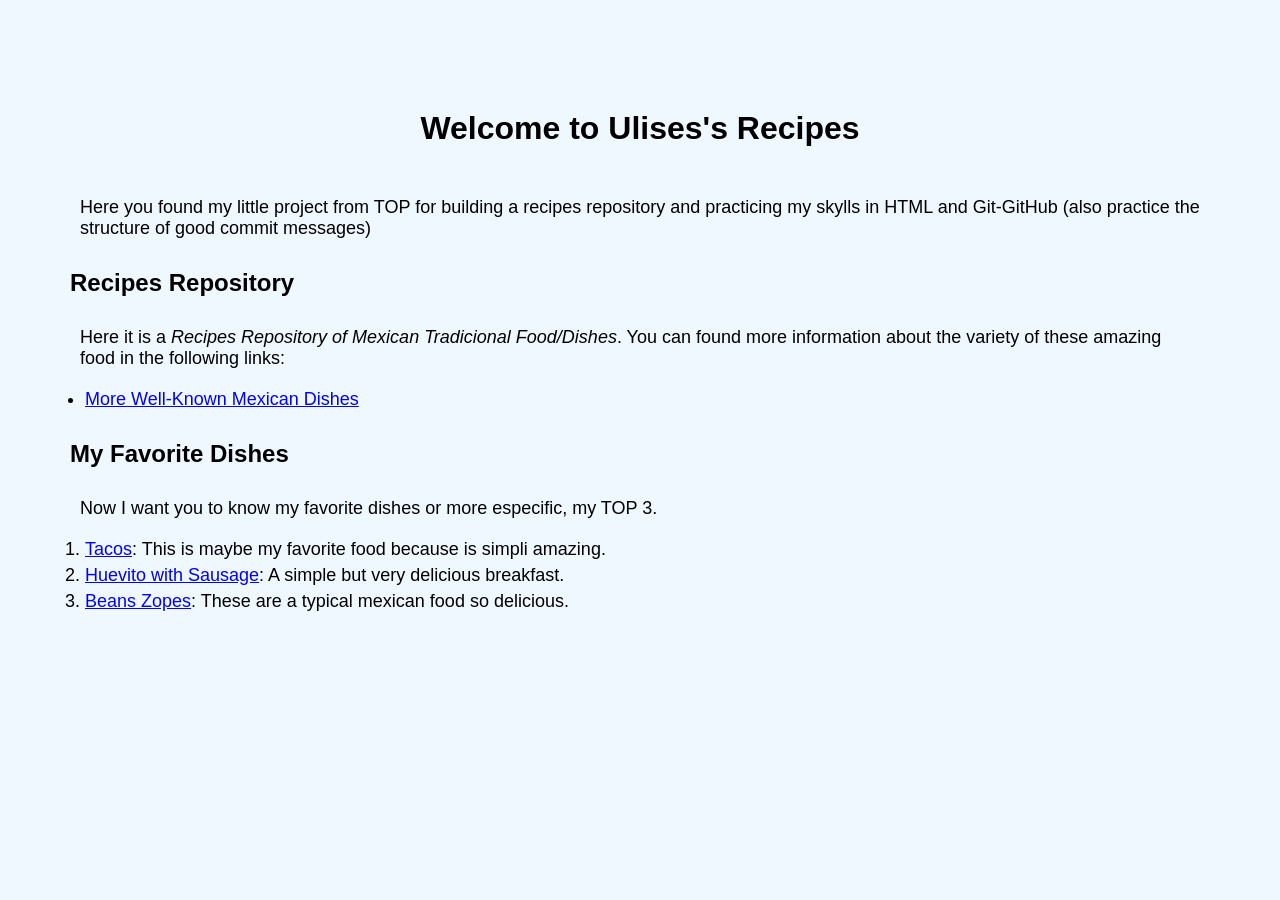
<file: index.html>
<!DOCTYPE html>
<html lang="en">
<head>
    <meta charset="UTF-8">
    <meta name="viewport" content="width=device-width, initial-scale=1.0">
    <title>Ulises Recipes</title>
    <link rel="stylesheet" href="./styles.css">
</head>
<body>
    <h1 class="title">Welcome to Ulises's Recipes</h1>
    <p class="descriptions">Here you found my little project from TOP for building a recipes repository and practicing my skylls in HTML and Git-GitHub (also practice the structure of good commit messages)</p>

    <h2 class="subtitle">Recipes Repository</h2>
    <p class="descriptions">Here it is a <em>Recipes Repository of Mexican Tradicional Food/Dishes</em>. You can found more information about the variety of these amazing food in the following links:</p>
    <ul class="list">
        <li><a href="https://www.gob.mx/agricultura%7Cdgsiap/articulos/los-platillos-mexicanos-mas-conocidos-en-el-extranjero" target="_blank">More Well-Known Mexican Dishes</a></li>
    </ul>

    <h2 class="subtitle">My Favorite Dishes</h2>
    <p class="descriptions">Now I want you to know my favorite dishes or more especific, my TOP 3.</p>
    <ol class="list">
        <li><a href="recipes/tacos.html">Tacos</a>: This is maybe my favorite food because is simpli amazing.</li>
        <li><a href="./recipes/huevito.html">Huevito with Sausage</a>: A simple but very delicious breakfast.</li>
        <li><a href="./recipes/zopes.html">Beans Zopes</a>: These are a typical mexican food so delicious.</li>
    </ol>
</body>
</html>
</file>
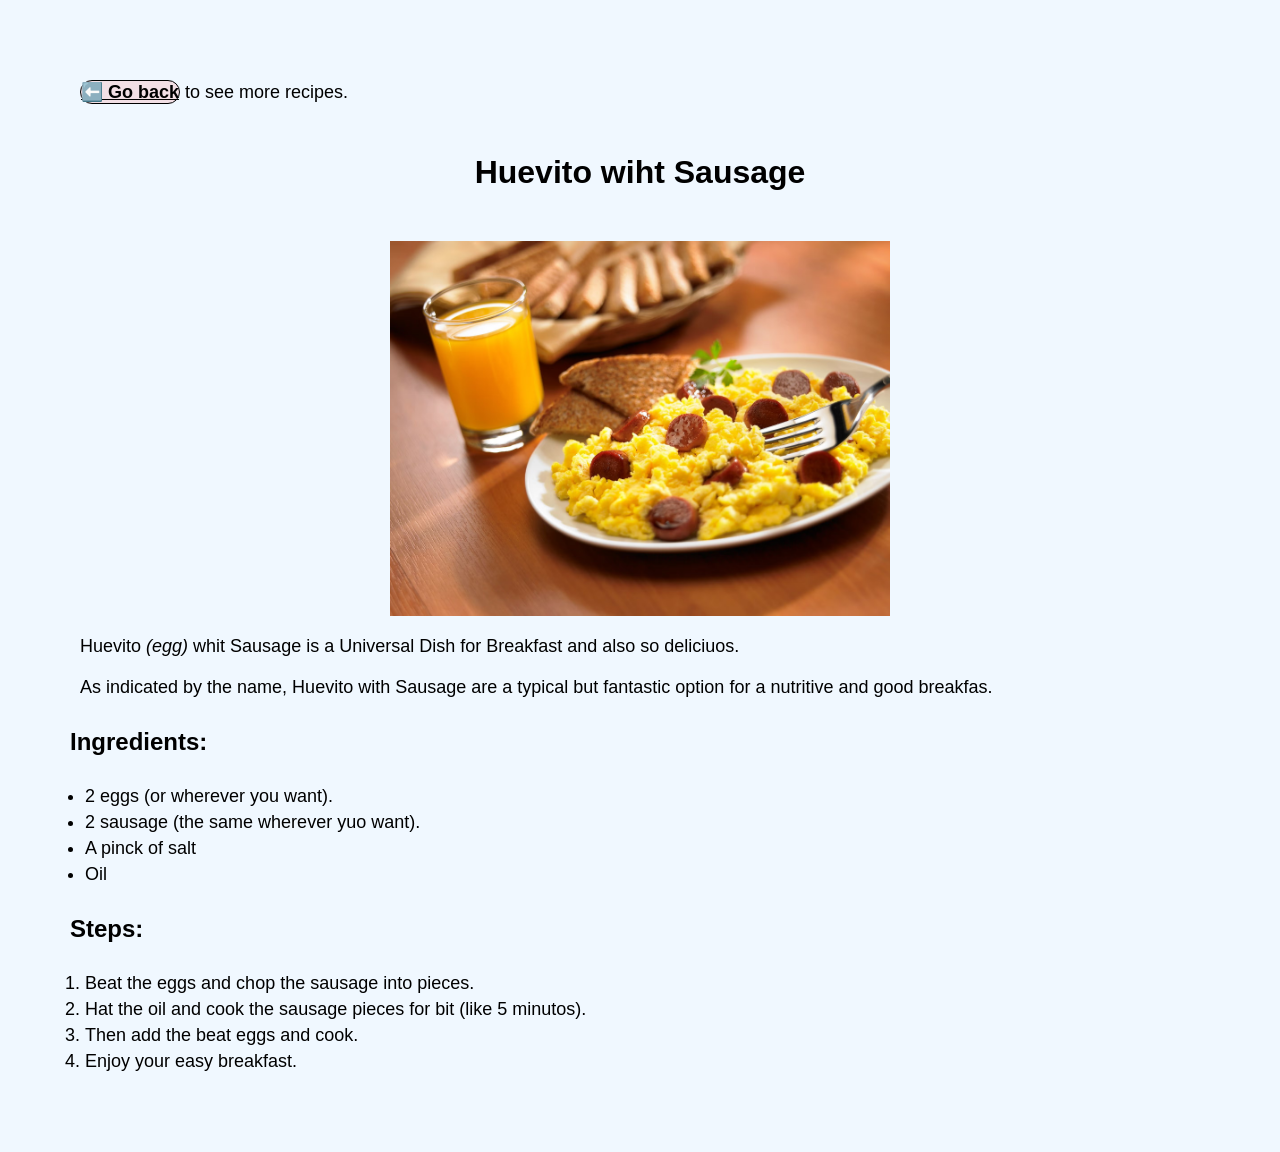
<file: recipes/huevito.html>
<!DOCTYPE html>
<html lang="en">
<head>
    <meta charset="UTF-8">
    <meta name="viewport" content="width=device-width, initial-scale=1.0">
    <title>Ulises Recipes - Huevito</title>
    <link rel="stylesheet" href="../styles.css">
</head>
<body>
    <p><a href="../index.html" class="back">⬅️ Go back</a> to see more recipes.</p>
    <h1>Huevito wiht Sausage</h1>
    <img src="../images/huevito.png" width="500">
    <p>Huevito <em>(egg)</em> whit Sausage is a Universal Dish for Breakfast and also so deliciuos.</p>

    <p>As indicated by the name, Huevito with Sausage are a typical but fantastic option for a nutritive and good breakfas.</p>

    <h2>Ingredients:</h2>
    <ul>
        <li>2 eggs (or wherever you want).</li>
        <li>2 sausage (the same wherever yuo want).</li>
        <li>A pinck of salt</li>
        <li>Oil</li>
    </ul>

    <h2>Steps:</h2>
    <ol>
        <li>Beat the eggs and chop the sausage into pieces.</li>
        <li>Hat the oil and cook the sausage pieces for bit (like 5 minutos).</li>
        <li>Then add the beat eggs and cook.</li>
        <li>Enjoy your easy breakfast.</li>
    </ol>
</body>
</html>
</file>
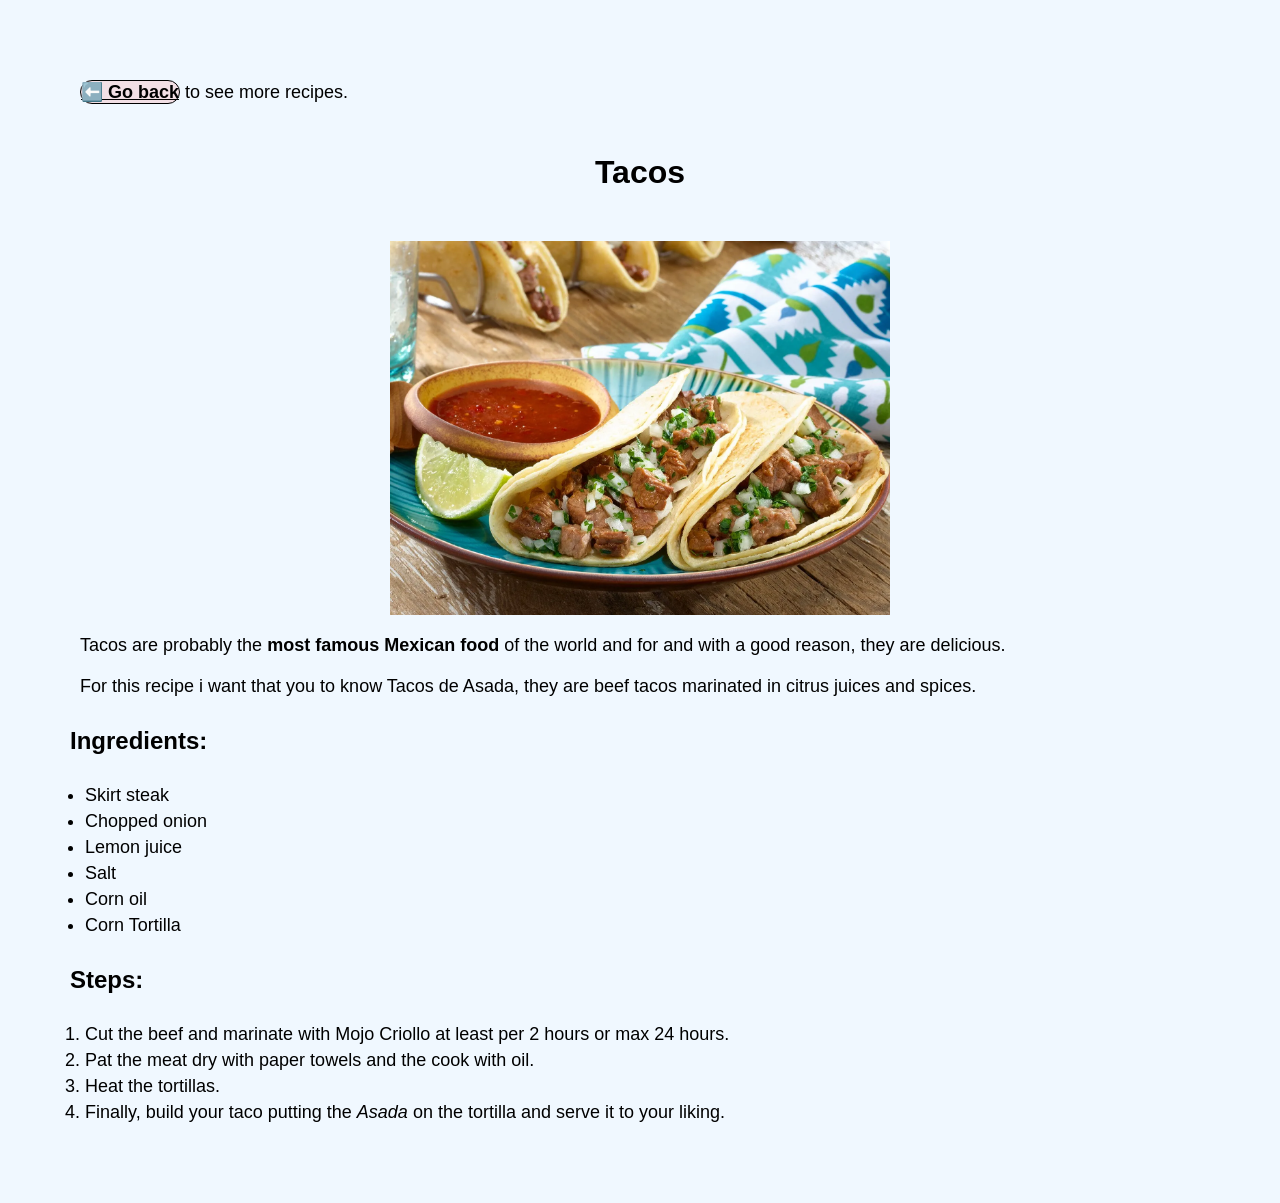
<file: recipes/tacos.html>
<!DOCTYPE html>
<html lang="en">
<head>
    <meta charset="UTF-8">
    <meta name="viewport" content="width=device-width, initial-scale=1.0">
    <title>Ulises Recipes - Tacos</title>
    <link rel="stylesheet" href="../styles.css">
</head>
<body>
    <p><a href="../index.html" class="back">⬅️ Go back</a> to see more recipes.</p>
    <h1>Tacos</h1>
    <img src="../images/tacos.png" width="500">
    <p>Tacos are probably the <strong>most famous Mexican food</strong> of the world and for and with a good reason, they are delicious.</p>

    <p>For this recipe i want that you to know Tacos de Asada, they are beef tacos marinated in citrus juices and spices.</p>

    <h2>Ingredients:</h2>
    <ul>
        <li>Skirt steak</li>
        <li>Chopped onion</li>
        <li>Lemon juice</li>
        <li>Salt</li>
        <li>Corn oil</li>
        <li>Corn Tortilla</li>
    </ul>

    <h2>Steps:</h2>
    <ol>
        <li>Cut the beef and marinate with Mojo Criollo at least per 2 hours or max 24 hours.</li>
        <li>Pat the meat dry with paper towels and the cook with oil.</li>
        <li>Heat the tortillas.</li>
        <li>Finally, build your taco putting the <em>Asada</em> on the tortilla and serve it to your liking.</li>
    </ol>
</body>
</html>
</file>
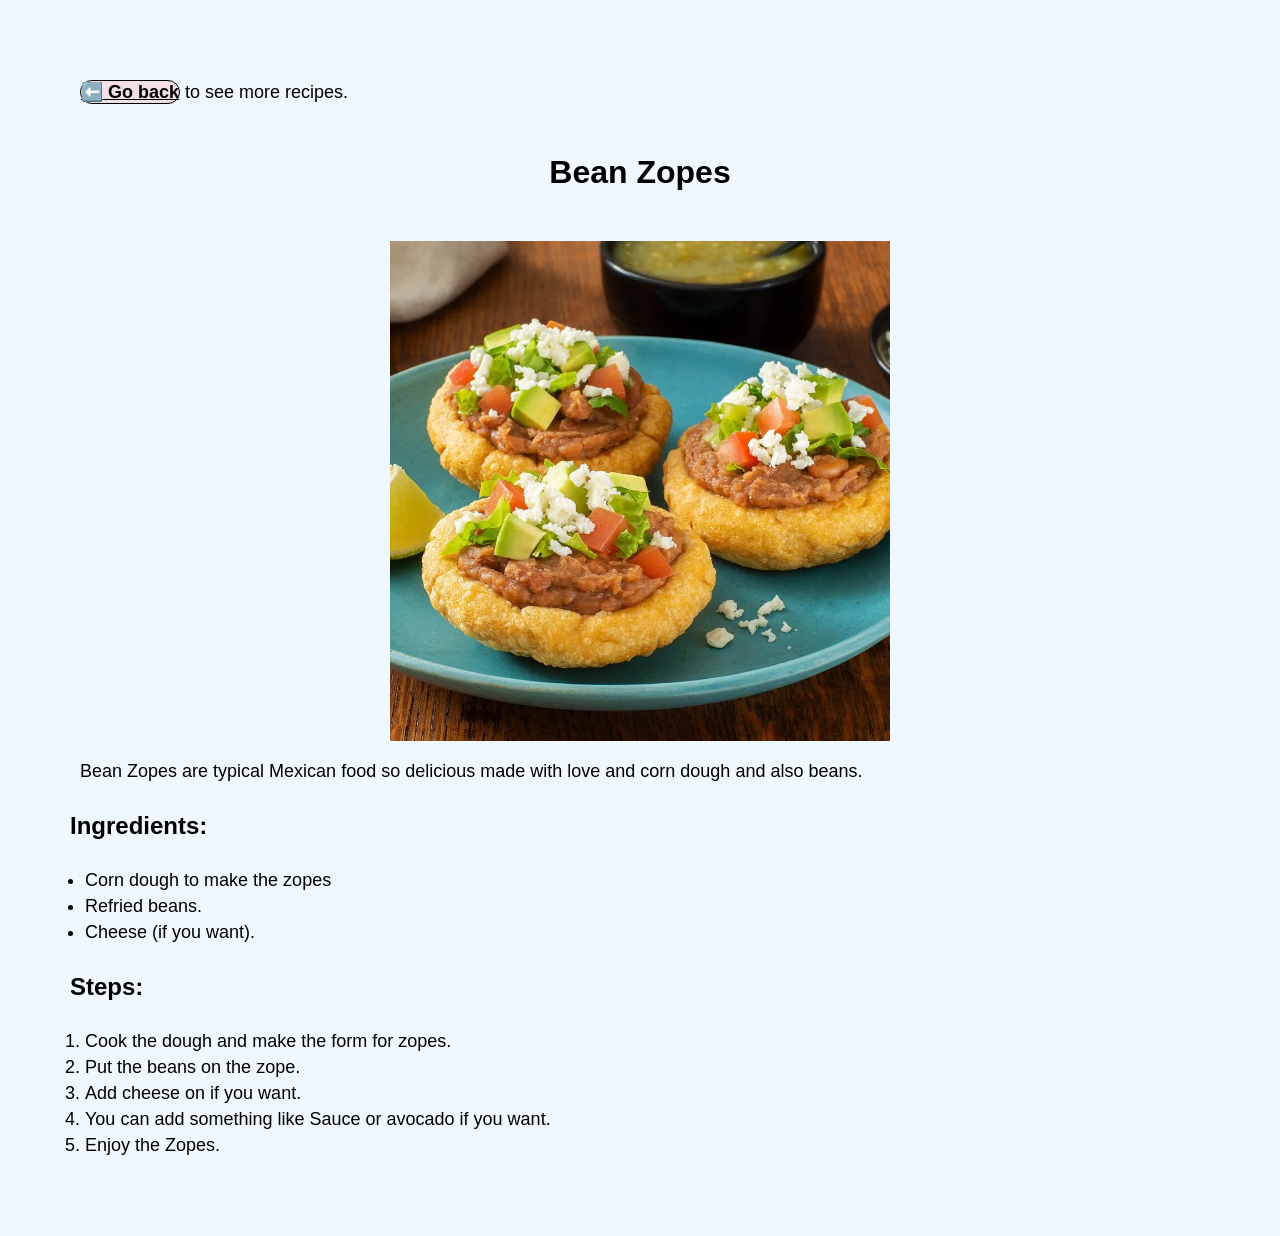
<file: recipes/zopes.html>
<!DOCTYPE html>
<html lang="en">
<head>
    <meta charset="UTF-8">
    <meta name="viewport" content="width=device-width, initial-scale=1.0">
    <title>Ulises Recipes - Zopes</title>
    <link rel="stylesheet" href="../styles.css">
</head>
<body>
    <p><a href="../index.html" class="back">⬅️ Go back</a> to see more recipes.</p>
    <h1>Bean Zopes</h1>
    <img src="../images/zopes.png" width="500">
    <p>Bean Zopes are typical Mexican food so delicious made with love and corn dough and also beans.</p>

    <h2>Ingredients:</h2>
    <ul>
        <li>Corn dough to make the zopes</li>
        <li>Refried beans.</li>
        <li>Cheese (if you want).</li>
    </ul>

    <h2>Steps:</h2>
    <ol>
        <li>Cook the dough and make the form for zopes.</li>
        <li>Put the beans on the zope.</li>
        <li>Add cheese on if you want.</li>
        <li>You can add something like Sauce or avocado if you want.</li>
        <li>Enjoy the Zopes.</li>
    </ol>
</body>
</html>
</file>
<file: styles.css>
*{
    margin: 0;
    padding: 0;
    box-sizing: border-box;
}

body{
    margin: 50px;
    padding: 10px;
    background-color: aliceblue;
}

h1{
    text-align: center;
    margin: 50px;
    font-family: 'Franklin Gothic Medium', 'Arial Narrow', Arial, sans-serif;
}

h2{
    margin: 30px 10px;
    font-family: 'Lucida Sans', 'Lucida Sans Regular', 'Lucida Grande', 'Lucida Sans Unicode', Geneva, Verdana, sans-serif;
}

p{
    font-family: 'Gill Sans', 'Gill Sans MT', Calibri, 'Trebuchet MS', sans-serif;
    margin: 20px;
    font-size: 18px;
}

ol, ul{
    margin: 20px;
    font-family: 'Gill Sans', 'Gill Sans MT', Calibri, 'Trebuchet MS', sans-serif;
}

li{
    margin: 5px;
    font-size: 18px;
}

img{
    width: 500;
    height: auto;
    display: block;
    margin: 0 auto;
}

a{
    color: blue;
}

a:hover{
    color: blueviolet;
}

.back{
    display: inline-block;
    font-weight: bold;
    color: black;
    background-color: rgba(255, 0, 0, 0.1);
    border: 1px solid black;
    border-radius: 25px;
}
</file>
